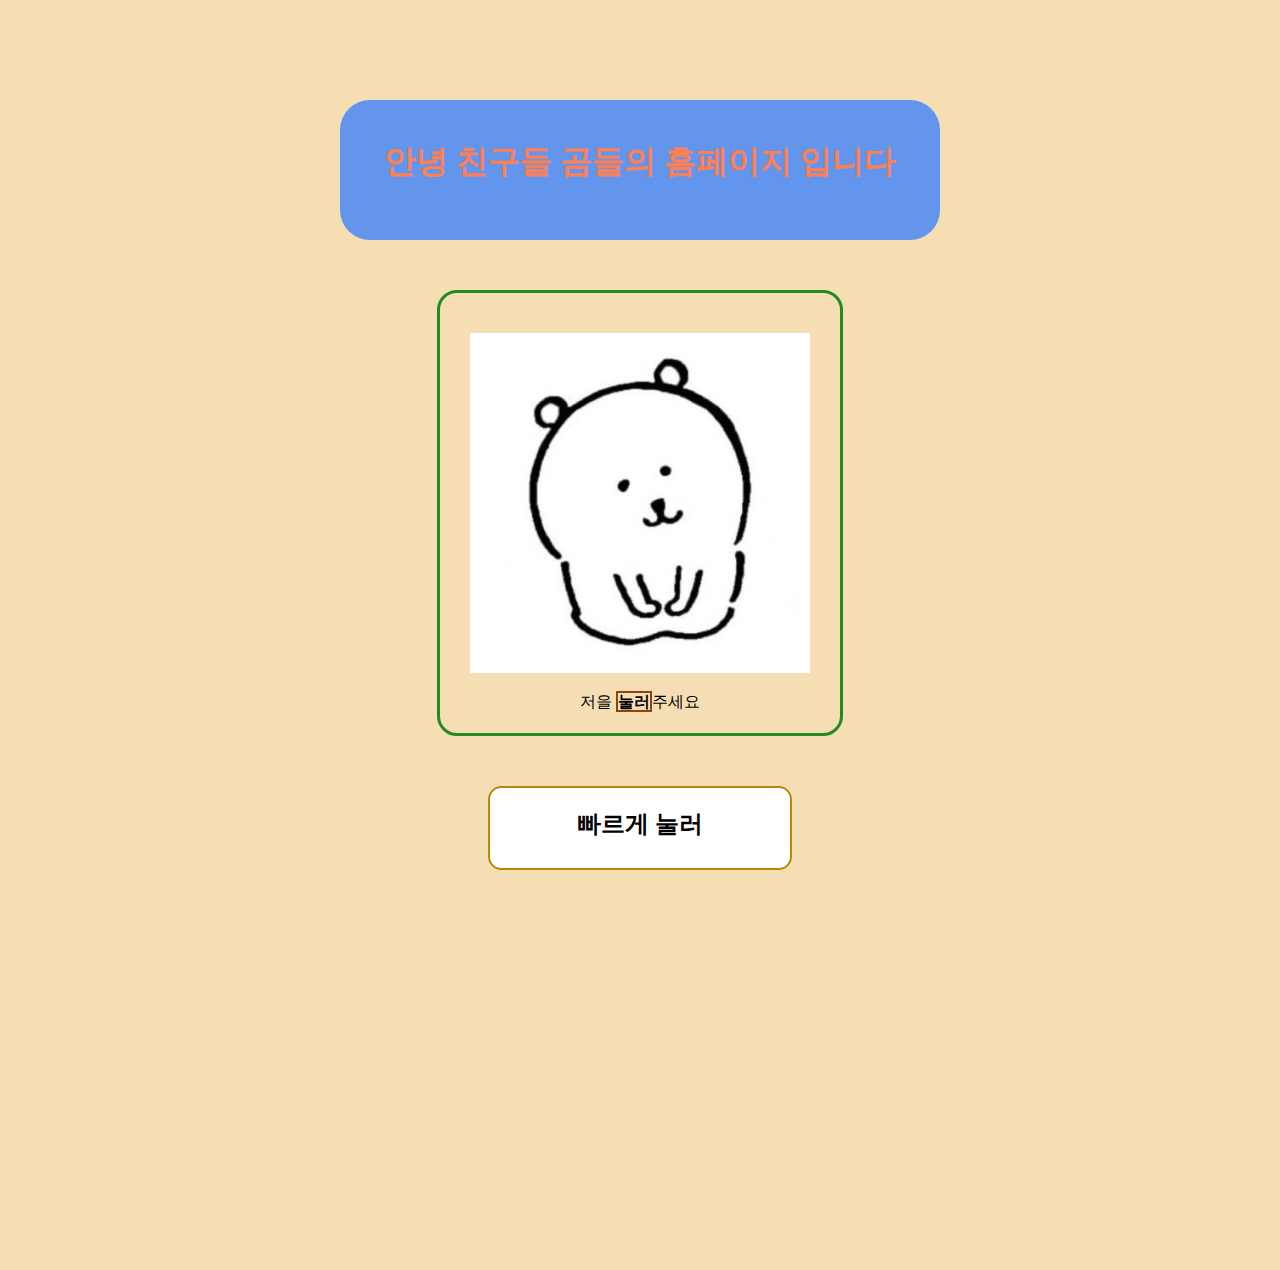
<file: blood.html>
<!DOCTYPE html>
<html lang="ko">
<head>
  <meta charset="UTF-8">
  <meta http-equiv="X-UA-Compatible" content="IE=edge">
  <meta name="viewport" content="width=device-width, initial-scale=1.0">
  <title>흑곰의 서버 네트워크</title>
</head>
<body>
  <link rel="stylesheet" href="./blood.css">
  <h1>안녕 친구들 곰들의 홈페이지 입니다</h1>
  <div class="pig">
    <a href="https://www.google.co.kr/">
      <img src="./img/인터넷3.jpg" alt="구글">
    </a>
    <p>저을 <spen>눌러</spen>주세요</p>
  </div>
  <h2 class="email">빠르게 눌러</h2>
  <div class="egg"></div>
</body>
</html>
</file>
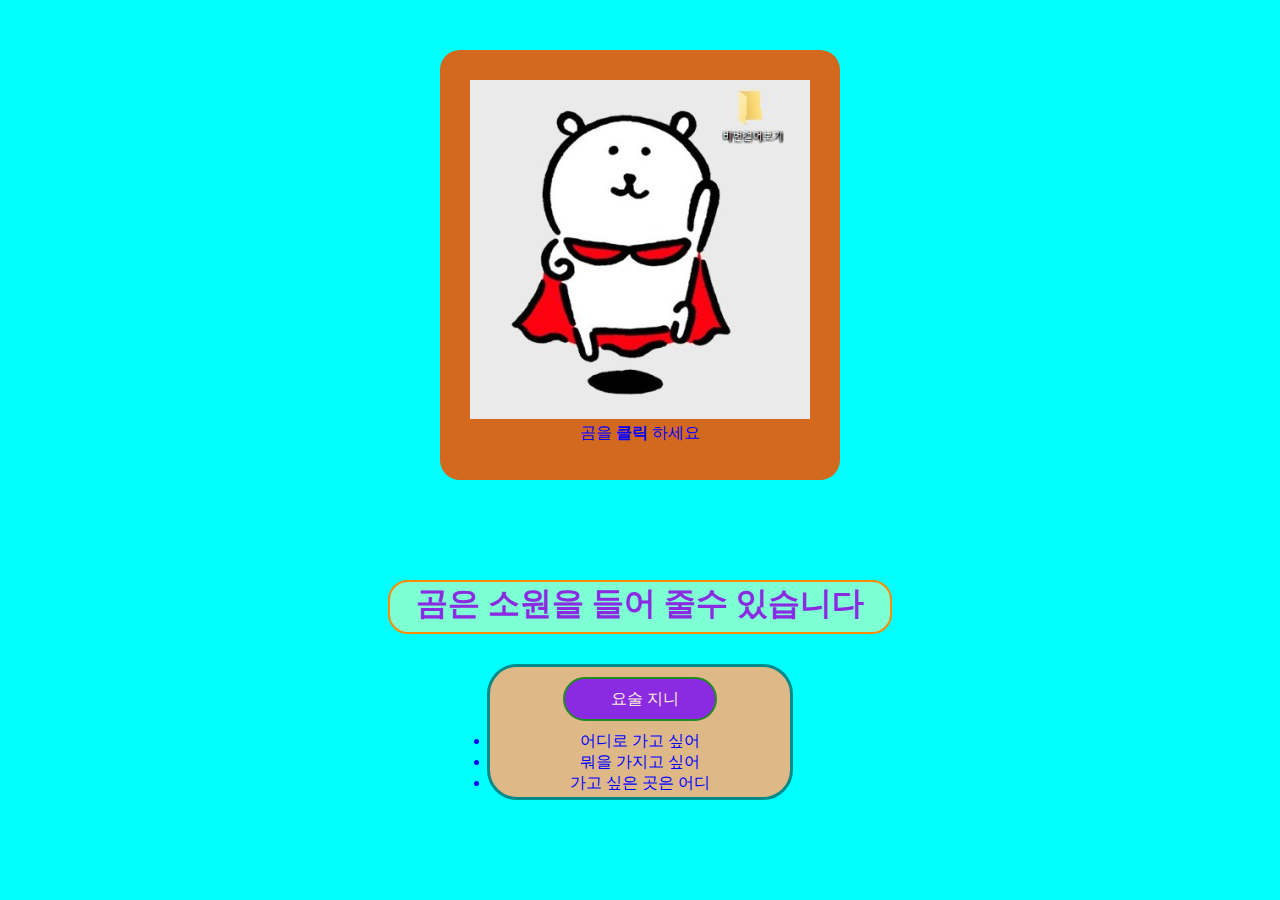
<file: pig.html>
<!DOCTYPE html>
<html lang="ko">
<head>
  <meta charset="UTF-8">
  <meta http-equiv="X-UA-Compatible" content="IE=edge">
  <meta name="viewport" content="width=device-width, initial-scale=1.0">
  <title>곰 런던</title>
</head>
<style>
*{
  margin: 0;
}
body{
  background-color: aqua;
}
</style>
<body>
  <link rel="stylesheet" href="./pig.css">
  <div class="pig">
    <a href="./img/위장 곰1.jpg">
      <img src="./img/인터넷2.jpg" alt="곰">
    </a><p>곰을 <Strong>클릭</Strong> 하세요</p>
  </div>
  <h1>곰은 소원을 들어 줄수 있습니다</h1>
  <div class="eamil">
    <ul>요술 지니</ul>
    <li>어디로 가고 싶어</li>
    <li>뭐을 가지고 싶어</li>
    <li>가고 싶은 곳은 어디</li>
  </div>
</body>
</html>
</file>
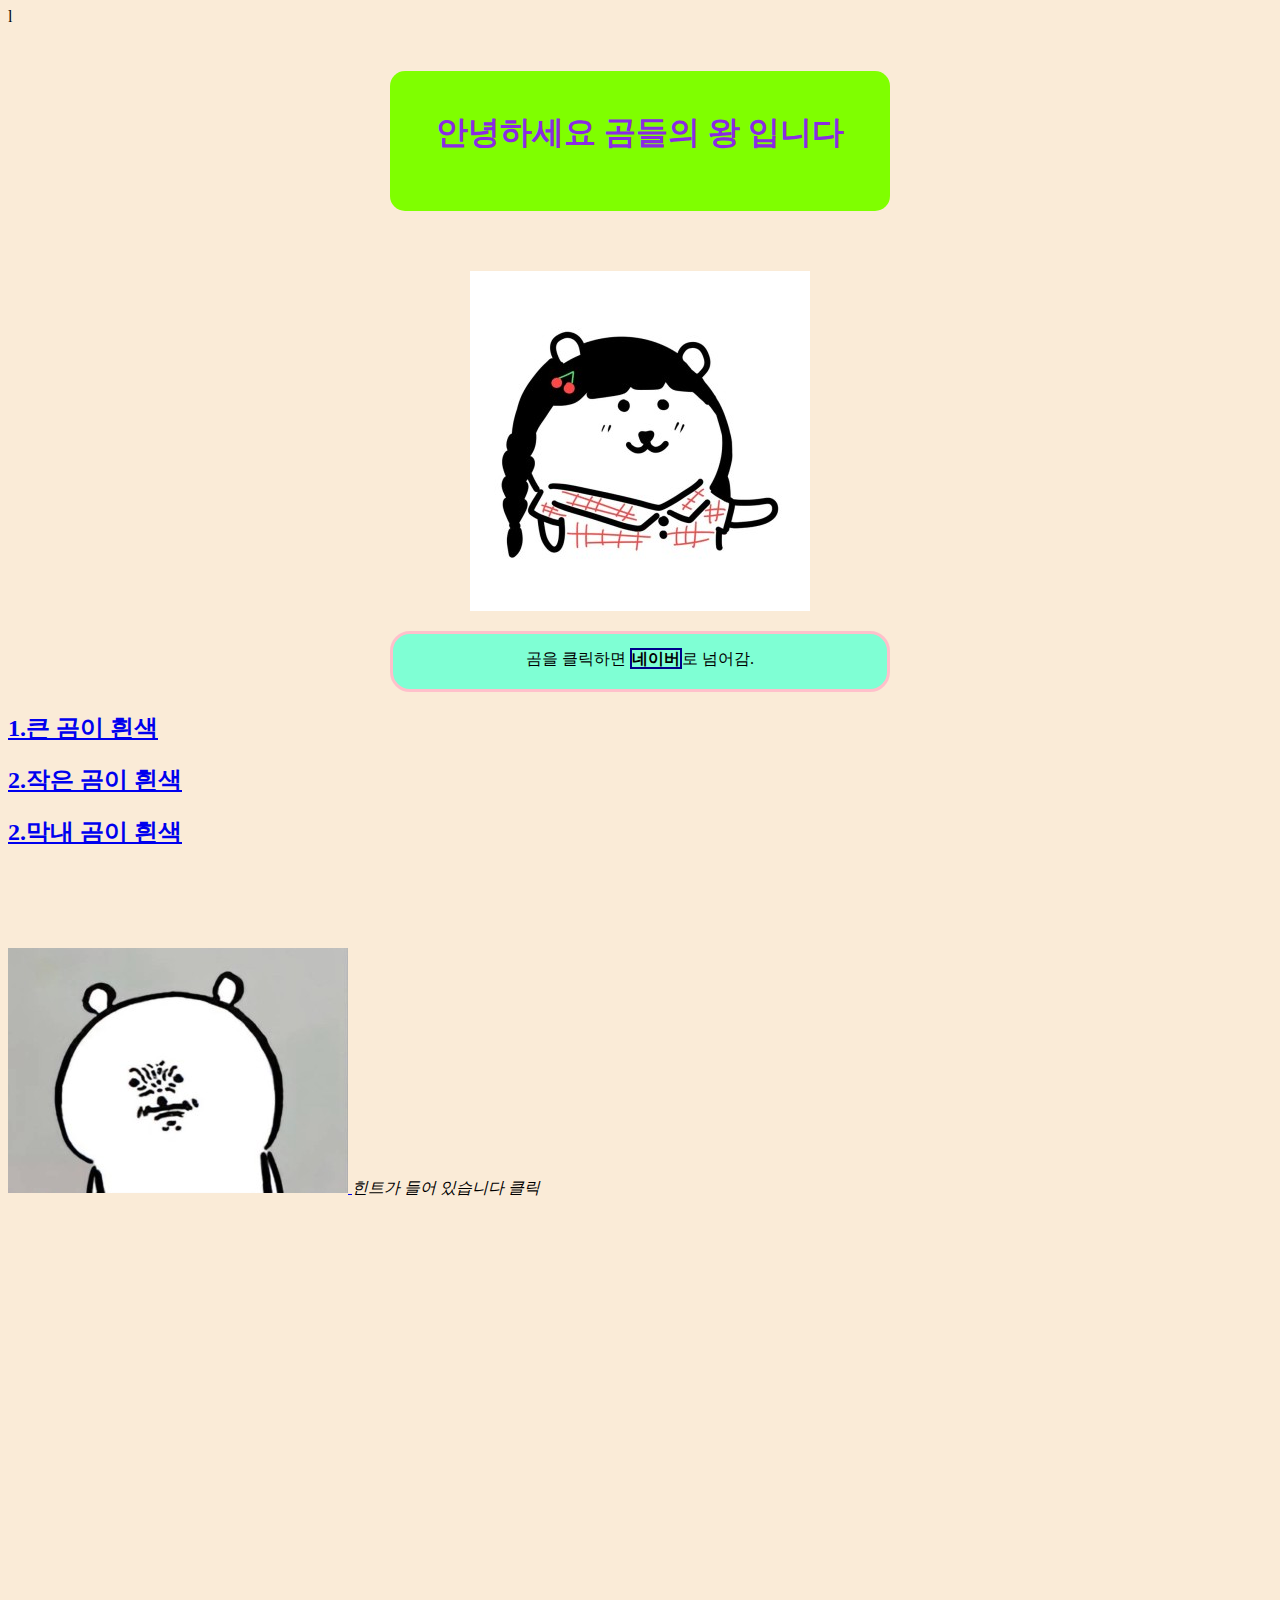
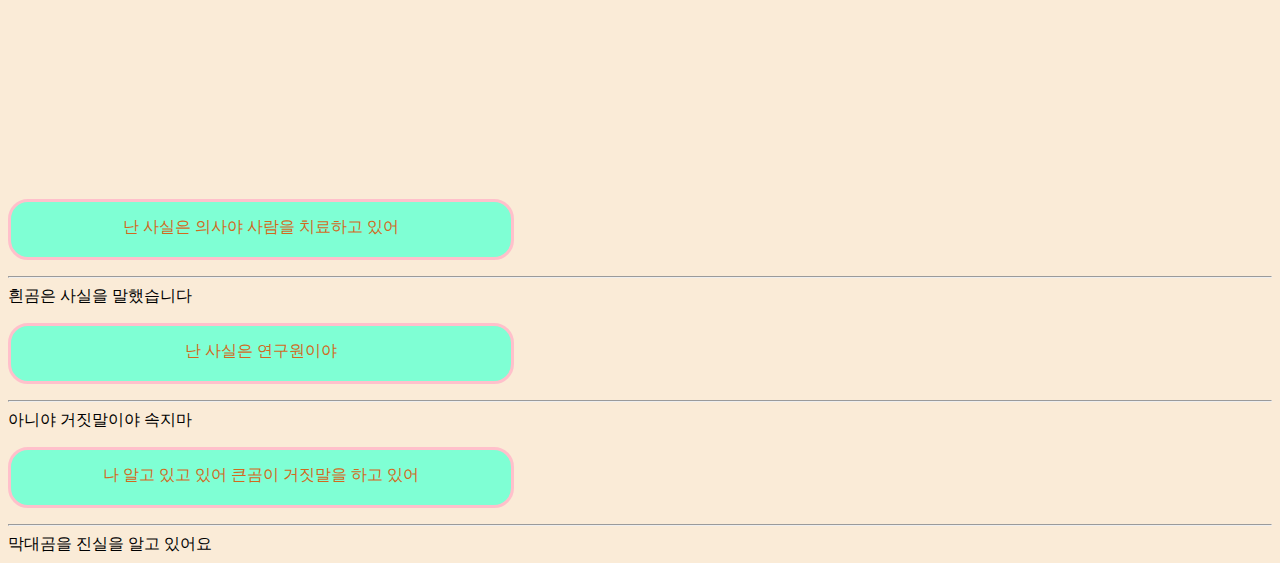
<file: text.html>
<!DOCTYPE html>
<html lang="ko">
<head>
  <meta charset="UTF-8">
  <meta http-equiv="X-UA-Compatible" content="IE=edge">
  <meta name="viewport" content="width=device-width, initial-scale=1.0">
  <title>북극곰에 홈피</title>
</head>l
<body>
  <link rel="stylesheet" href="./text.cSS">
  <h1 >안녕하세요 곰들의 왕 입니다</h1>
  <div class="bad">
    <a href="https://www.naver.com/">
      <img src="./img/인터넷1.jpg" alt="네이버"></img>
    </a>
     <p >곰을 클릭하면 <spen>네이버</spen>로 넘어감.</p>
  </div>
<div>
  <h2><a href="#apple1">1.큰 곰이 흰색</a></h2>
  <h2><a href="#apple2">2.작은 곰이 흰색</a></h2>
  <h2><a href="#apple3">2.막내 곰이 흰색</a></h2>

  
 <div class="dag">
  <a href="./img/쉬는 곰.jpg" download>
    <img src="./img/분노 곰.jpg" alt="곰"></img>
    </a><i>힌트가 들어 있습니다 클릭</i>
  

 </div>
  
  
  <div class="time"></div>

</div>
<div class="one"></div>
<p id="apple1" class="name">난 사실은 의사야 사람을 치료하고 있어</p>
<hr>흰곰은 사실을 말했습니다</hr>


<div class="two"></div>
<p id="apple2" class="name">난 사실은 연구원이야</p>
<hr>아니야 거짓말이야 속지마</hr>

<div class="tree"></div>
<p id="apple3" class="name">나 알고 있고 있어 큰곰이 거짓말을 하고 있어</p>
<hr>막대곰을 진실을 알고 있어요</hr>

  
</body>
</html>
</file>
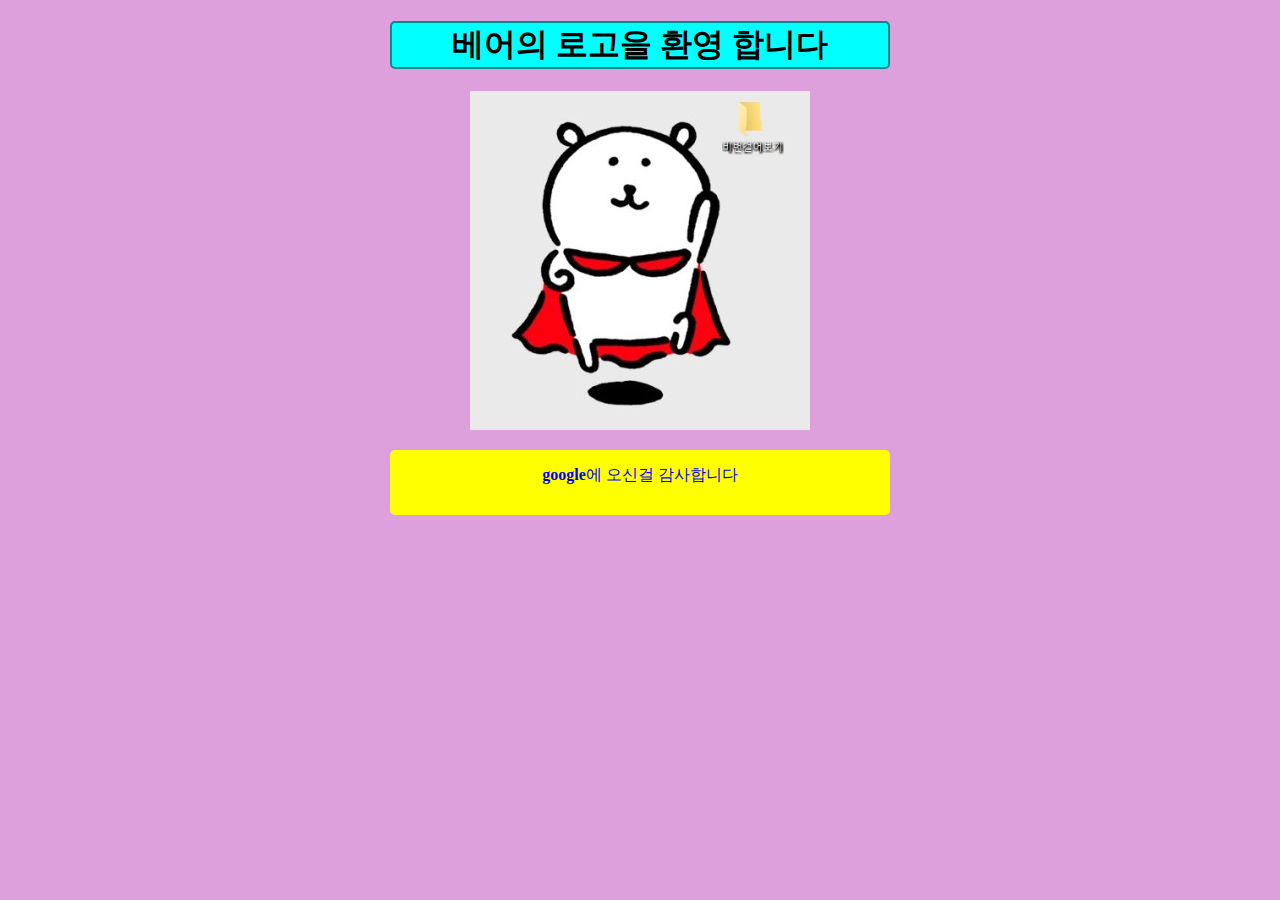
<file: text01.html>
<!DOCTYPE html>
<html lang="ko">
<head>
  <meta charset="UTF-8">
  <meta http-equiv="X-UA-Compatible" content="IE=edge">
  <meta name="viewport" content="width=device-width, initial-scale=1.0">
  <title>곰들의 로고</title>
</head>
<body>
  <link rel="stylesheet" href="./texr01.css">
  <div class="fox">
    <h1>베어의 로고을 환영 합니다</h1>
    <a href="https://www.google.co.kr/" target="_blank">
      <img src="./img/인터넷2.jpg" alt="구글">
    </a><p><spen>google</spen>에 오신걸 감사합니다</p>
  </div>
</body>
</file>
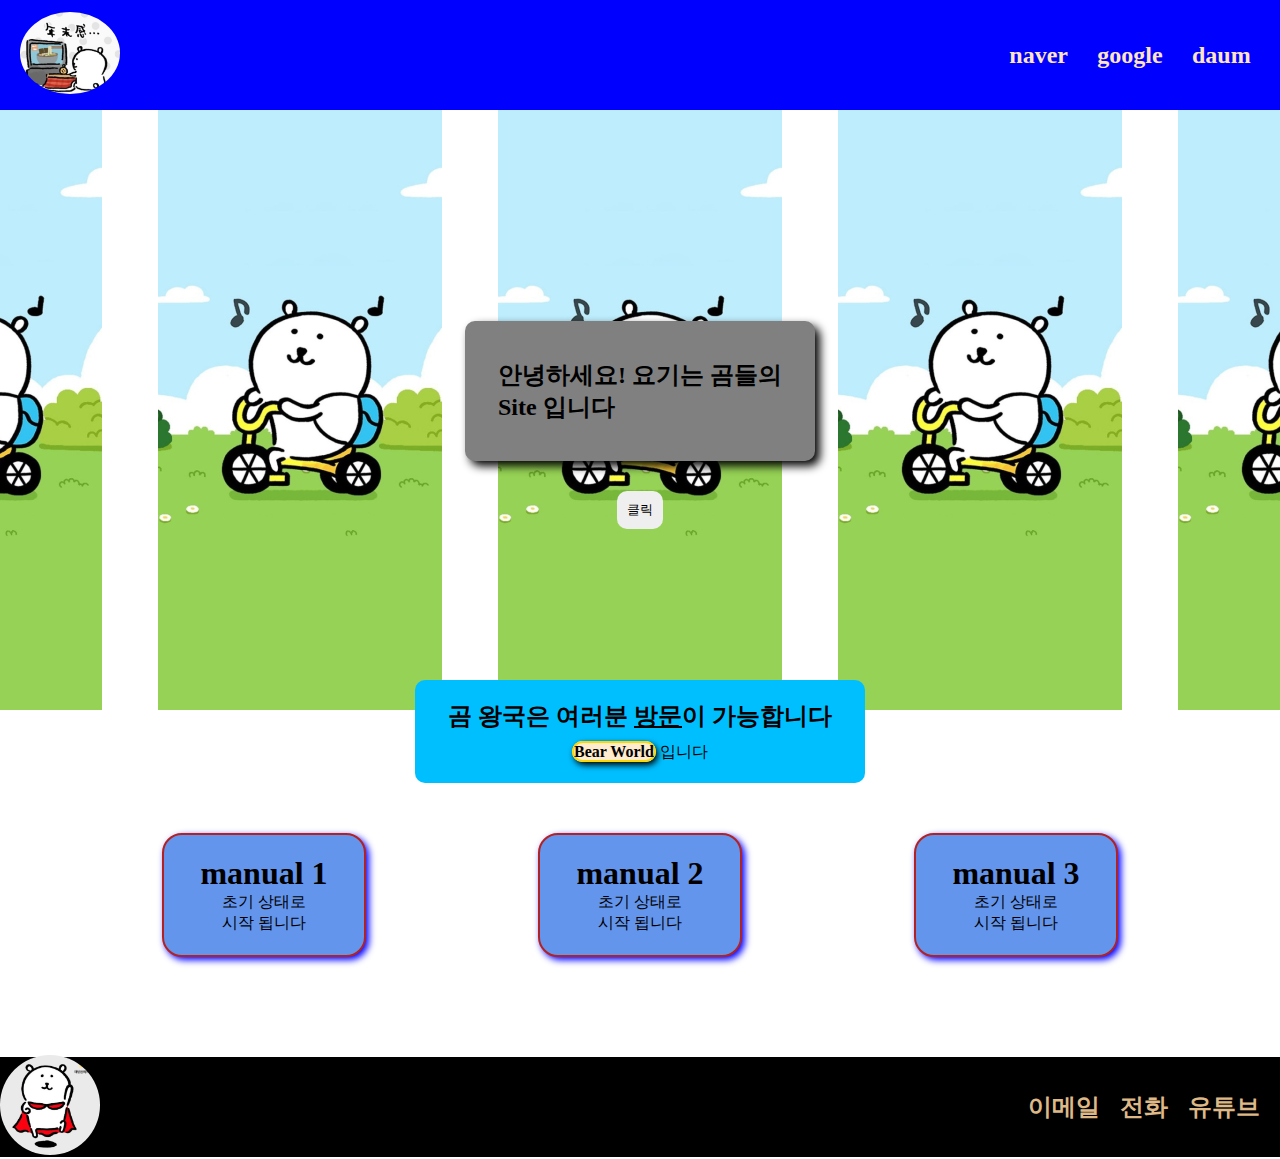
<file: 2023.05.21/day01.html>
<!DOCTYPE html>
<html lang="ko">
<head>
  <meta charset="UTF-8">
  <meta http-equiv="X-UA-Compatible" content="IE=edge">
  <meta name="viewport" content="width=device-width, initial-scale=1.0">
  <meta name="author" content="sen">
  <meta name="keywords" content="css, html, display">
  <meta name="description" content="이 폐이지는 곰 페이지 입니다">
  <title>곰 페이지</title>
  <link rel="stylesheet" href="./day01.css">
</head>
<body>
  <nav class="text1">
    <div class="had">
      <a href="./day01.html">
        <img src="../img/쉬는 곰.jpg" alt="곰">
      </a>
    </div>
    <div class="egg">
      <a href="https://www.naver.com/" class="go">naver</a>
      <a href="https://www.google.co.kr/" class="go">google</a>
      <a href="https://www.daum.net/" class="go">daum</a>
    </div>
  </nav>
   <header class="greed">
      <h2 class="apple">안녕하세요! 요기는 곰들의 <br> Site 입니다</h2>
      <button class="back-btn" onclick="alert('환영 합니다')">클릭</button>
    </header>
  <header class="fox">
    <div class="gog">
      <h2>곰 왕국은 여러분 <u>방문</u>이 가능합니다</h2>
      <p><strong>Bear World</strong> 입니다</p>
    </div>
    
  </header>
  
    <header>
      
        <main class="all">
          <div class="box">
            <h1>manual 1 </h1>
            <p>초기 상태로 <br> 시작 됩니다</p></div>
          <div class="box">
            <h1>manual 2 </h1>
            <p>초기 상태로 <br> 시작 됩니다</p></div>
          <div class="box">
            <h1>manual 3 </h1>
            <p>초기 상태로 <br> 시작 됩니다</p></div>
          
        </main>
    </header>
    <main>
      <div class="text2">
        <a href="./day01.html">
          <img src="../img/인터넷2.jpg" alt="나의 곰">
        </a>
        <ul class="asas">
          <li class="gigs"><a href="mailto:zec05024@gmail.com">이메일</a></li>
          <li class="gigs"><a href="tel:010-1234-5678">전화</a></li>
          <li class="gigs"><a href="https://www.youtube.com/">유튜브</a></li>
        </ul>
      </div>
    </main>
  
</body>
</html>
</file>
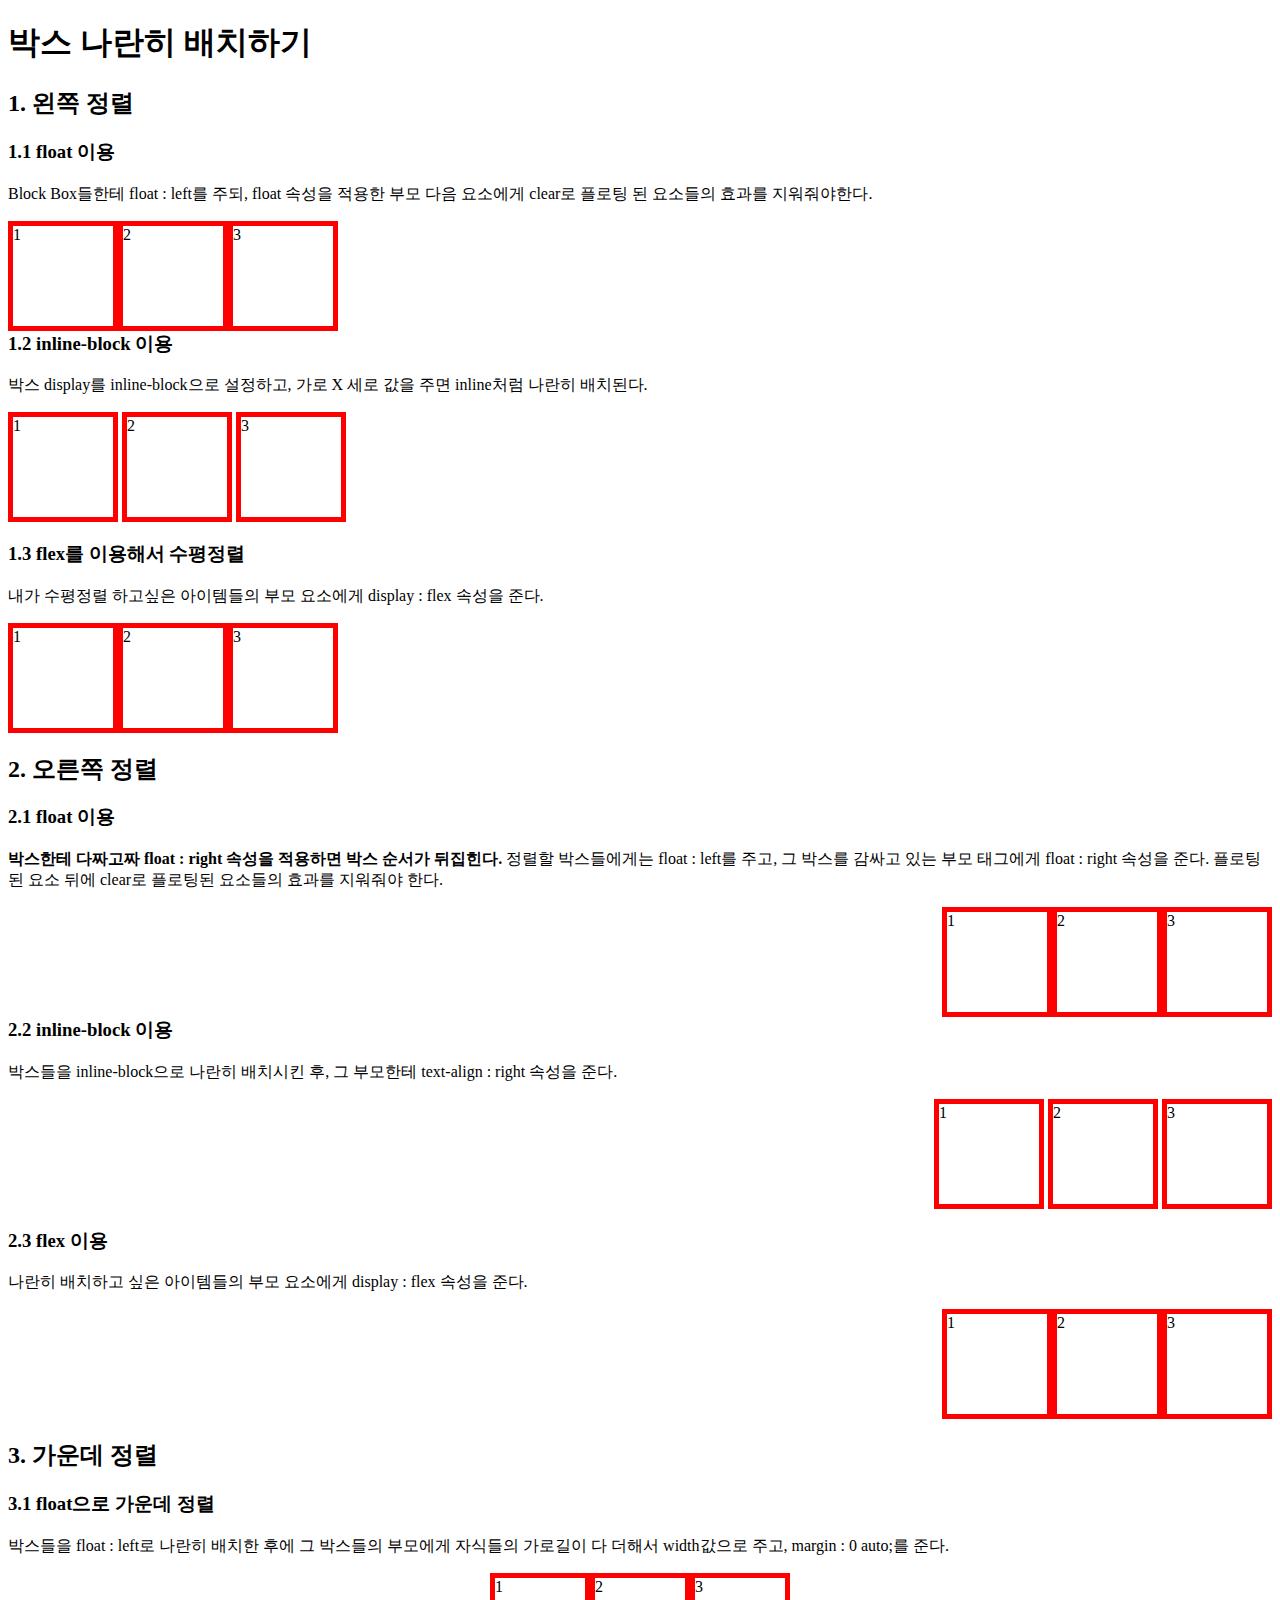
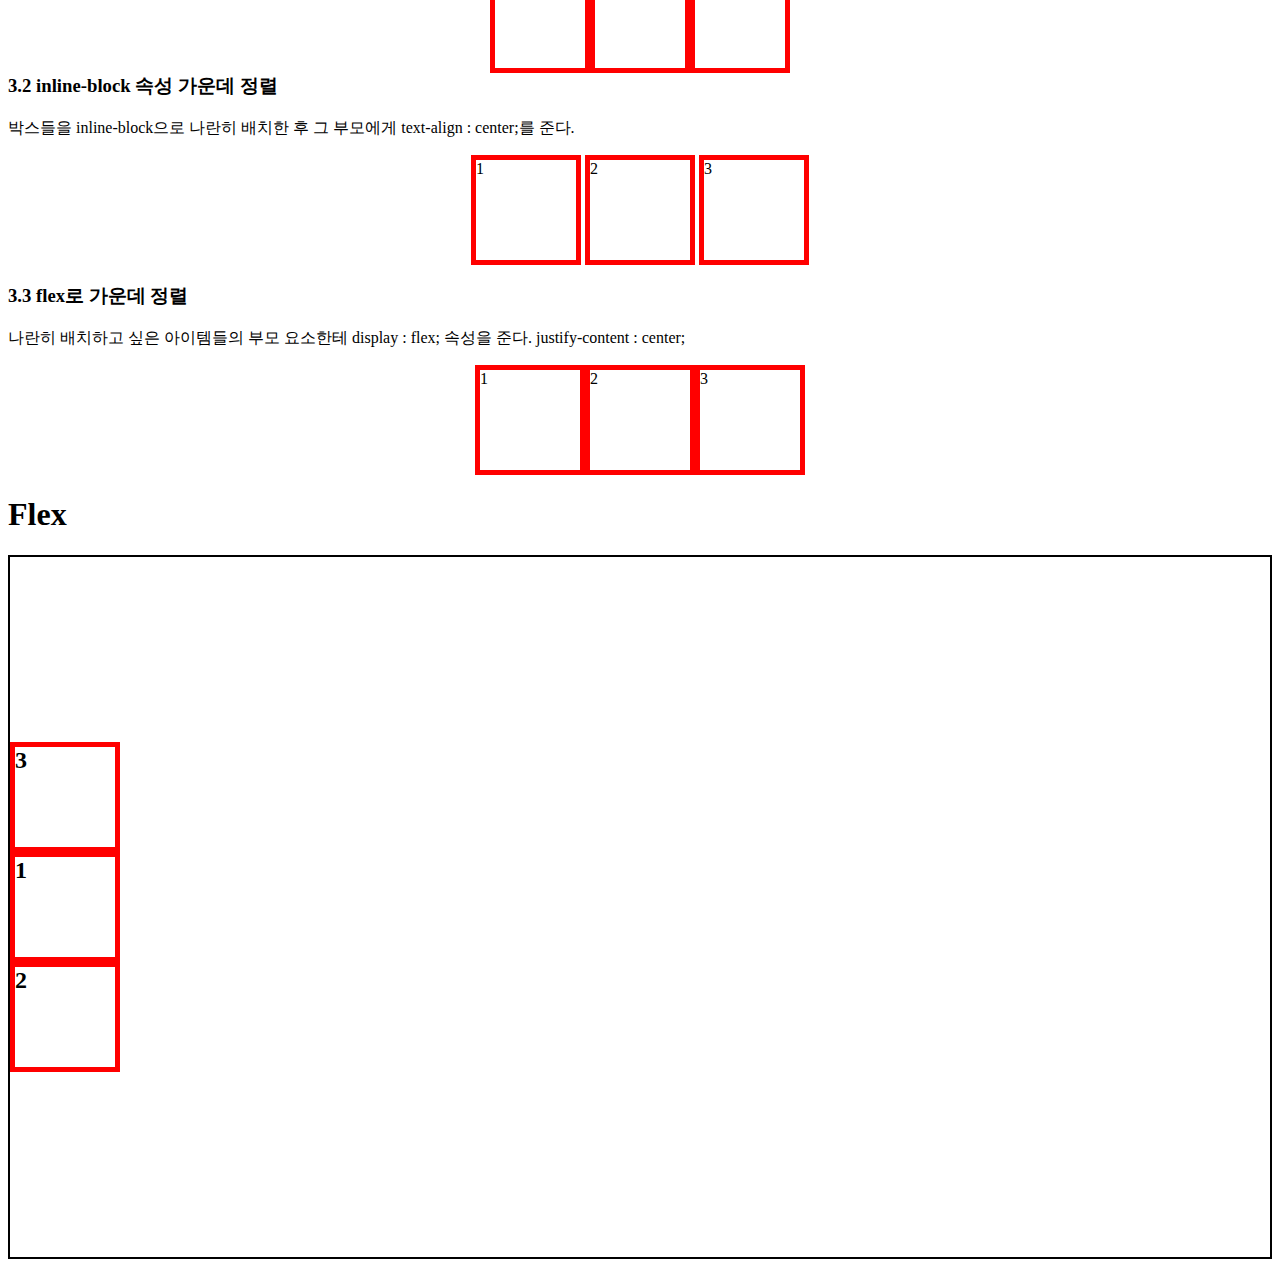
<file: 2023.0516/egg.html>
<!DOCTYPE html>
<html lang="ko">
<head>
  <meta charset="UTF-8">
  <meta http-equiv="X-UA-Compatible" content="IE=edge">
  <meta name="viewport" content="width=device-width, initial-scale=1.0">
  <meta name="desription" content="Box 수평정렬 공부하는 페이지">
  <meta name="keywords" content="flex, float, 수평정렬, 레이아웃">
  <meta name="author" content="yejin">
  <title>Box 수평 정렬하기</title>
  <link rel="stylesheet" href="./egg.css">
</head>
<body>
  <div class="wrapper">
    <h1>박스 나란히 배치하기</h1>

    <div class="left">
      <div>
        <h2>1. 왼쪽 정렬</h2>
        <h3>1.1 float 이용</h3>
        <p>
          Block Box들한테 float : left를 주되,
          float 속성을 적용한 부모 다음 요소에게
          clear로 플로팅 된 요소들의 효과를 지워줘야한다.
        </p>
        <div class="left-float box">
          <div>1</div>
          <div>2</div>
          <div>3</div>
        </div>
      </div>

      <div class="clear">
        <h3>1.2 inline-block 이용</h3>
        <p>
          박스 display를 inline-block으로 설정하고, 
          가로 X 세로 값을 주면 inline처럼 나란히 배치된다.
        </p>
        <div class="left-inline box">
          <div>1</div>
          <div>2</div>
          <div>3</div>
        </div>
        <!-- <span class="border inline">Inline</span>
        <span class="border inline">Inline</span> -->
      </div>

      <div>
        <h3>1.3 flex를 이용해서 수평정렬</h3>
        <p>
          내가 수평정렬 하고싶은 아이템들의 
          부모 요소에게 display : flex 속성을 준다.
        </p>
        <div class="left-flex box">
          <div>1</div>
          <div>2</div>
          <div>3</div>
        </div>
      </div>
    </div>

    <div class="right">
      <h2>2. 오른쪽 정렬</h2>

      <div>
        <h3>2.1 float 이용</h3>
        <p>
          <strong>
            박스한테 다짜고짜 float : right 속성을 적용하면
            박스 순서가 뒤집힌다.
          </strong>
          정렬할 박스들에게는 float : left를 주고,
          그 박스를 감싸고 있는 부모 태그에게 float : right
          속성을 준다. 플로팅 된 요소 뒤에 clear로
          플로팅된 요소들의 효과를 지워줘야 한다.
        </p>
        <div class="right-float">
          <div class="box">
            <div>1</div>
            <div>2</div>
            <div>3</div>
          </div>
        </div>
      </div>

      <div class="clear">
        <h3>2.2 inline-block 이용</h3>
        <p>
          박스들을 inline-block으로 나란히 배치시킨 후,
          그 부모한테 text-align : right 속성을 준다.
        </p>
        <div class="right-inline box">
          <div>1</div>
          <div>2</div>
          <div>3</div>
        </div>
      </div>

      <div>
        <h3>2.3 flex 이용</h3>
        <p>
          나란히 배치하고 싶은 아이템들의
          부모 요소에게 display : flex 속성을 준다.
        </p>
        <div class="right-flex box">
          <div>1</div>
          <div>2</div>
          <div>3</div>
        </div>
      </div>
    </div>

    <div class="center">
      <div>
        <h2>3. 가운데 정렬</h2>
        <h3>3.1 float으로 가운데 정렬</h3>
        <p>
          박스들을 float : left로 나란히 배치한 후에
          그 박스들의 부모에게 자식들의 가로길이 다 더해서
          width값으로 주고, margin : 0 auto;를 준다.
        </p>
        <div class="center_float box">
          <div>1</div>
          <div>2</div>
          <div>3</div>
        </div>
      </div>

      <div class="clear">
        <h3>3.2 inline-block 속성 가운데 정렬</h3>
        <p>
          박스들을 inline-block으로 나란히 배치한 후
          그 부모에게 text-align : center;를 준다.
        </p>
        <div class="center-inline box">
          <div>1</div>
          <div>2</div>
          <div>3</div>
        </div>
      </div>

      <div>
        <h3>3.3 flex로 가운데 정렬</h3>
        <p>나란히 배치하고 싶은 아이템들의 부모 요소한테
          display : flex; 속성을 준다. 
          justify-content : center;
        </p>
        <div class="center-flex box">
          <div>1</div>
          <div>2</div>
          <div>3</div>
        </div>
      </div>
    </div>

    <div>
      <h1>Flex</h1>
      <div class="flex box">
        <div class="first">1</div>
        <div class="second">2</div>
        <div class="third">3</div>
      </div>
    </div>
  </div>
</body>
</html>
</file>
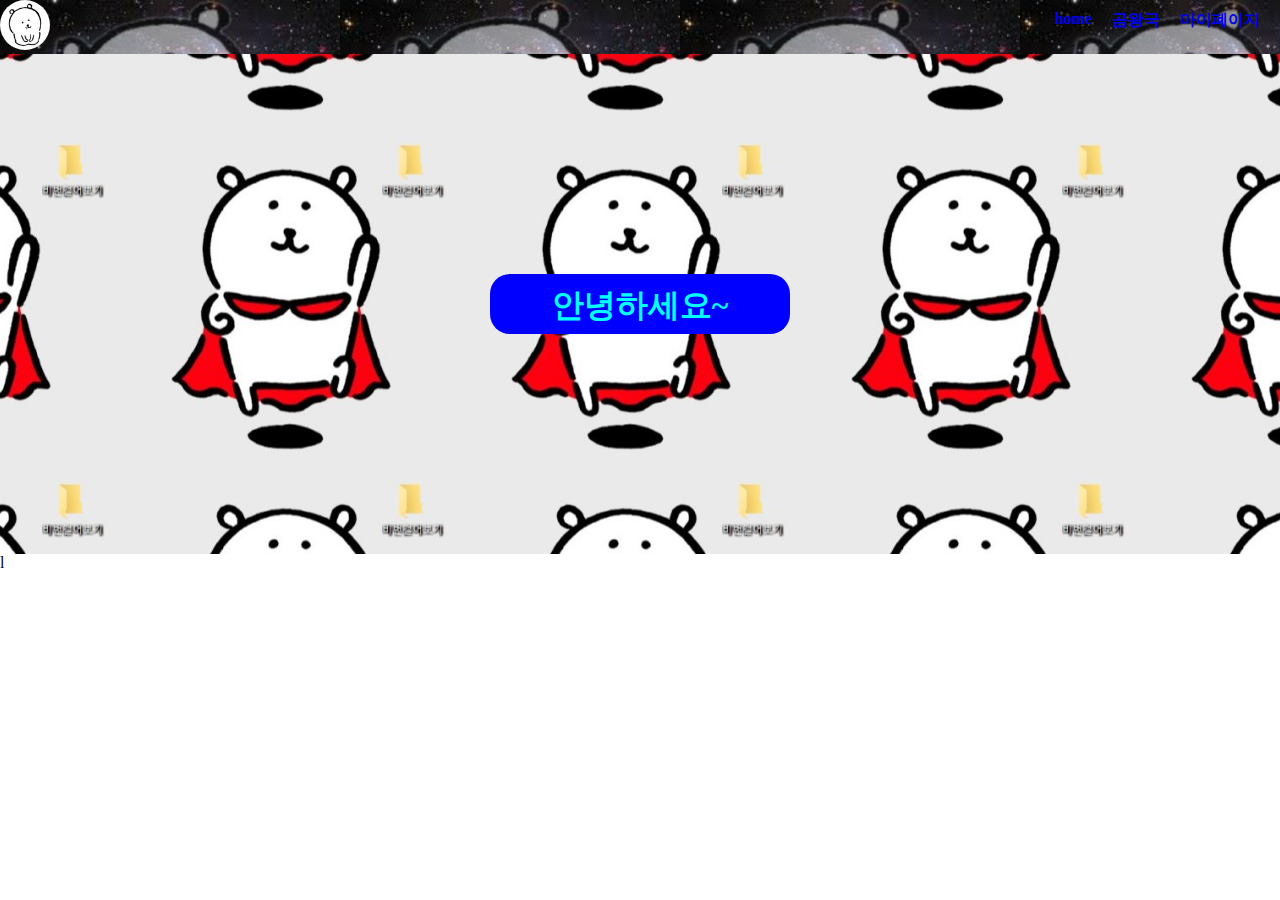
<file: .vscode/2023.05.22/day2023.05.html>
<!DOCTYPE html>
<html lang="ko">
<head>
  <meta charset="UTF-8">
  <meta http-equiv="X-UA-Compatible" content="IE=edge">
  <meta name="viewport" content="width=device-width, initial-scale=1.0">
  <title>놈담 곰</title>
  <link rel="stylesheet" href="./day2023.05.22.css">
</head>
<body>
  <div class="text1">
    <a href="./day2023.05.html">
      <img src="/img/인터넷3.jpg" alt="곰">
    </a>
    <ul>
      <li><a href="./day2023.05.html">home</a></li>
      <li><a href="./new1.html">곰왕국</a></li>
      <li><a href="./new2.html">마이폐이지</a></li>
    </ul>
  </div>
  <div class="text2">
    <h1>안녕하세요~</h1>
  </div>

</body>
</html>l
</file>
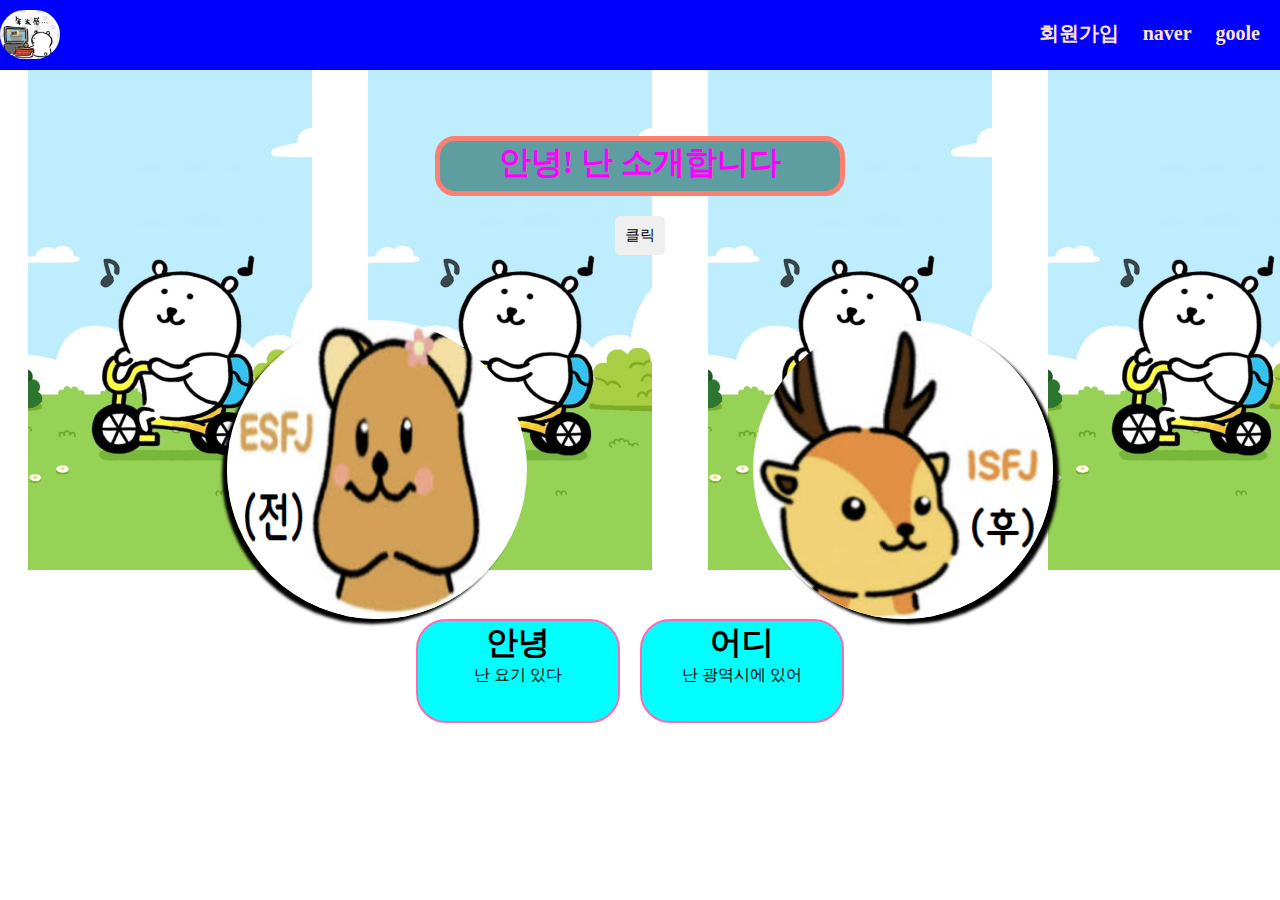
<file: .vscode/2023.0524/text.html>
<!DOCTYPE html>
<html lang="ko">
<head>
  <meta charset="UTF-8">
  <meta http-equiv="X-UA-Compatible" content="IE=edge">
  <meta name="viewport" content="width=device-width, initial-scale=1.0">
  <title>my home</title>
  <link rel="stylesheet" href="./text.css">
  <!-- 키모지 -->
  <link rel="apple-touch-icon" sizes="180x180" href="/apple-touch-icon.png">
<link rel="icon" type="image/png" sizes="32x32" href="./favicon-32x32.png">
<link rel="icon" type="image/png" sizes="16x16" href="./favicon-16x16.png">
<link rel="maniflest" href="/site.webmanifest">
<link rel="mask-icon" href="/safari-pinned-tab.svg" color="#5bbad5">
<meta name="msapplication-TileColor" content="#da532c">
<meta name="theme-color" content="#ffffff">
</head>
<body>
<nav>
  <div class="all1">
      <img src="/img/쉬는 곰.jpg" alt="곰">
    </a>
  </div>
  <div class="all">
    <a href="./home.html">회원가입</a>
    <a href="https://www.naver.com/">naver</a>
    <a href="https://www.google.co.kr/">goole</a>
  </div>
</nav>
<div class="all2">
  <h1>안녕! 난 소개합니다</h1>
  
  <button class="book" onclick="alert('모두 환영 합니다')">클릭</button>
</div>

<div class="all3">
  <img class="book1" src="/img/1.png" alt="나곰">
  <img class="book2" src="/img/2.png" alt="내곰">
</div>
<div class="egg">
  <div >
    <h1>안녕</h1>
    <p> 난 요기 있다</p>
  </div>
    <div>
      <h1>어디</h1>
        <p> 난 광역시에 있어</p>
      </div>
</div>

</html>
</file>
<file: blood.css>
*{
  margin: 0;
}
.pig{
  width: 400px;
  border: 3px solid forestgreen;
  margin: 50px auto;
  text-align: center;
  height: 400px;
  padding-top: 40px;
  border-radius: 20px;
}
body{
  background-color: wheat;
}
h1{
  color: coral;
  background-color: cornflowerblue;
  width: 600px;
  margin: 0 auto;
  border-radius: 30px;
  text-align: center;
  height: 100px;
  padding-top: 40px;
  margin-top: 100px;
}
spen{
  font-weight: bold;
  border: 2px solid saddlebrown;
  
}
.email{
  background-color: #fff;
  border: 2px solid darkgoldenrod;
  margin-top: 50px;
  border-radius: 10pt ; 
  height: 40px;
  width: 300px;
  margin: 0 auto;
  text-align: center;
  height: 60px;
  padding-top: 20px;
 
}
.egg{
  height: 400px;
}
p{
  padding-top: 15px;
}
</file>
<file: pig.css>
.pig{
  background-color: chocolate;
  border-radius: 20px;
  width: 400px;
  margin: 100px auto;
  text-align: center;
  height: 400px;
  padding-top: 30px;
  color: blue;
  margin-top: 50px;
}
.eamil{
  background-color: burlywood;
  border: 3px solid darkcyan;
  border-radius: 30px;
  width: 300px;
  text-align: center;
  height: 120px;
  padding-top: 10px;
  color: blue;
  margin: 0 auto;
  margin-bottom: 20px;
}
ul{
  margin-bottom: 10px;
  background-color: blueviolet;
  border: 2px solid forestgreen;
  width: 80px;
  padding-right: 30px;
  color: antiquewhite;
  border-radius: 30px;
  margin: 0 auto;
  height: 30px;
  padding-top: 10px;
  margin-bottom: 10px;
}
h1{
  background-color: aquamarine;
  border: 2px solid darkorange;
  color: blueviolet;
  margin: 0 auto;
  width: 500px;
  border-radius: 20px;
  margin-bottom: 30px;
  text-align: center;
  height: 50px;
}
</file>
<file: text.cSS>
h1{
  color: blueviolet;
  background-color: chartreuse;
  border-radius: 15px;
  width: 500px;
  margin: 45px auto;
  text-align: center;
  height: 100px;
  padding-top: 40px;
}

.bad{
  
  text-align: center;
  margin: 0px auto;
  width: 500px;
  padding-top: 15px;
  
}
body{
  background-color: antiquewhite;

}
spen{
  font-weight: bold;
  border: 2px solid darkblue;
}
p {
background-color: aquamarine;
border: 3px solid pink;
height: 40px;
padding-top: 15px;
border-radius: 20px;
height: 40px;
padding-top: 15px;
border-radius: 20px;

}
.name{
  color: chocolate;
  width: 500px;
  text-align: center;
}
.time{
  height: 500px;
}
i{
  font-style: italic;
}
.dag{
  font-style: italic;
  margin-top: 100px;
}
.one{
  margin-top: 100px;
  color: aqua;
}
</file>
<file: texr01.css>
body{
  background-color: plum;
}

.fox{
  width: 500px;
  text-align : center;
  margin: 0 auto;
}
h1{
  background-color: aqua;
  border: 2px solid darkcyan;
  color: #000;
  border-radius: 5px;
}
p{
  color: blue;
  background-color: yellow;
  border-color: #000;
  height: 50px;
  border-radius: 5px;
  padding-top: 15px;
}
spen{
  font-weight: bold;
}
</file>
<file: 2023.05.21/day01.css>
*{
  margin: 0;
  padding: 0;
}
.text1{
  height: 110px;
  display: flex;
  justify-content: space-between;
  background-color: blue;
  align-items: center;
}
had {
  width: 20px;
  padding-right: 50%;
}
.had img{
  width: 100px;
  border-radius: 50%;
  margin-left: 20px;
}
.go {
  text-decoration: none;
 color: bisque;
 font-weight: bold;
}
.egg{
  display: flex;
  width: 300px;
  justify-content: space-evenly;
  font-size: 24px;
}
.greed{
  background-image: url(../img/배경사진2.png);
  height: 600px;
  background-repeat: repeat ;
  background-position: center;
}
.greed h2{
  display: flex;
  background-color:gray;
  width: 350px ;
  border-radius: 10px;
  height: 100px;
  padding:20px 0;
  
  
}
.greed{
  display: flex;
  justify-content: center;
  align-items: center;
  flex-direction: column;
}
.apple{
  width: 80%;
 display: flex;
 justify-content: center;
 align-items: center;
 flex-direction: row;

}
.greed > h2{
  box-shadow: 5px 5px 10px black;
  margin-top: 30px;
}
.back-btn{
  padding: 10px 10px;
  border-radius: 10px;
  margin-top: 30px;
  border: none;
  
}
.fox{
  background-color: deepskyblue;
  width: 450px;
  border-radius: 10px;
  margin: 0 auto;
}
.gog{
    text-align: center;
    margin-top: -30px;
    padding: 20px 0;
    margin-bottom: 100px;
  }
  .gog h2{
    padding-bottom: 10px;
  }
  .gog strong{
    border: 2px solid gold;
   box-shadow: 2px 3px 6px black;
   border-radius: 30px;
   background-color: blanchedalmond;

  }
  .all{
    display: flex;
    justify-content: space-evenly;
    margin-top: -50px;
    margin-bottom: 100px;
  }
  
  .box{
    background-color: cornflowerblue;
    border-radius: 20px;
    display: flex;
    flex-direction: column;
    text-align: center;
    margin-right: 10px;
    width: 200px;
    height: 100px;
    text-align: center;
    padding-top: 20px;
    border: 2px solid firebrick;
    box-shadow: 3px 3px 7px blue;
    
  }
  .box:last-child{
    margin-right: 0;
  }
  .text2{
    display: flex;
    justify-content: space-between;
    height: 100px;
    background-color: black;
    align-items: center;
  }
  .text2 img{
    width: 100px;
    border-radius: 50%;
  }
  ul a{
    color: burlywood;
    text-decoration: none;
  }
  .gigs{
    display: flex;
    margin-right: 20px;
  }
  .asas{
    display: flex;
    font-size: 24px;
    font-weight: bold;
  }
</file>
<file: 2023.0516/egg.css>
.box div {
  width: 100px;
  height: 100px;
  border: 5px solid red;
}

.left-float div {
  float: left;
}

.clear {
  clear: both;
}

.border {
  width: 200px;
  height: 200px;
  border: 1px solid blue;
}

.inline {
  /* block, inline-block, inline 
    세 가지 차이점에 대해서 잘 정리 해두기!

    1. blcok : 가로 100% 차지, width, height 지정 가능 (수직 정렬)
    2. inline-block : inline처럼 본인이 가진 콘텐츠 크기 만큼만
       가로 사이즈를 차지, width, height 지정 가능 (수평 정렬)
    3. inline : 본인이 가진 콘텐츠 크기만큼만 가로 사이즈 차지,
       width, height 지정 불가능 (수평 정렬)
  */
  display: inline-block;
}

.left-inline div {
  display: inline-block;
}

.left-flex {
  /* 기본값 : flex-start(왼쪽 정렬) */
  display: flex;
  /* justify-content: flex-start; */
}

.right-float div {
  float: right;
}

.right-float div div {
  float: left;
}

.right-inline {
  text-align: right;
}

.right-inline div {
  display: inline-block;
  text-align: left;
  /* text-align : 문단을 수평으로 정렬하는 속성 */
  /* block요소 안에 있는 inline 요소를 정렬한다. */
  /* text를 정렬할 때는 자기 자신에게 적용 가능 */
  /* inline 요소라면 text뿐 아니라 이미지도 정렬 가능함! */
}

.right-flex {
  display: flex;
  justify-content: flex-end;
}

.center_float {
  /* 1. 자식 div들의 가로값을 다 더한 값 => width */
  width: 300px;
  margin: 0 auto;
}

.center_float div {
  /* width : 100px이 아니라 양 옆에 border : 5px씩
    더해져서 박스 하나의 width : 110px
  */
  float: left;
  /* 내가 지정한 박스 사이즈에 border까지 포함시킨 값 */
  box-sizing: border-box;
}

.center-inline {
  text-align: center;
}

.center-inline div {
  display: inline-block;
  text-align: left;
}

.center-flex {
  display: flex;
  justify-content: center;
}

.flex {
  display: flex;
  /* 기본값이 flex-start */
  /* 가로축 정렬하는 속성 */
  justify-content: center;
  /* 세로축 정렬하는 속성 */
  align-items : start;

  /* 박스가 떨어지는 방향 기본값 : row  */
  /* 
    flex-direction : row일 경우 
    : 가로축이 주축 
    수평정렬 - justify-content (주축)
    수직정렬 - align-items
  */
  /* 
    flex-direction : column일 경우
    : 세로축이 주축
    수평정렬 - align-items
    수직정렬 - justify-content (주축)
  */
  flex-direction: column;
  height: 700px;
  border: 2px solid #000;
}

.flex div {
  font-size: 24px;
  font-weight: bold;
}

/* order
   부모의 display가 flex인 자식 요소들에게
   order라는 속성으로 화면에 보이는 순서를 바꿀 수 있다.
   * 기본값은 0이고, 숫자가 작은 순서대로 화면에 출력
     order값이 같을 경우에는 작성된 순서대로 출력
 */

.third {
  order: -1;
}
</file>
<file: .vscode/2023.05.22/day2023.05.22.css>
*{
  margin: 0;
  padding: 0;
}
.text1 img{
  width: 50px;
  border-radius: 50%;
}
.text1{
  background-image: url(/img/위장\ 곰1.jpg);
display: flex;
justify-content: space-between;
}
.text1 li a{
  text-decoration: none;
  padding-right:20px ;
}
.text1 ul{
  color: blueviolet;
  font-weight: bold;
  padding-top: 10px;
  display: flex;
  list-style: none;
}
.text2 h1{
  margin: 0 auto;
  padding-top: 10px;
  height: 50px;
  width: 300px;
  border-radius: 20px;
  color: aqua;
  text-align: center;
  background-color: blue;
}
.text2{
  display: flex;
  flex-direction: row;
  justify-content: center;
  align-items: center;
  height: 500px;
  background-image: url(/img/인터넷2.jpg);
  background-repeat:initial;
  background-position: center;
  blu
}
</file>
<file: .vscode/2023.0524/text.css>
*{
  margin: 0;
  padding: 0;
}
nav{
  background-color: blue;
  display: flex;
  justify-content: space-between;
  height: 50px;
  padding:10px 0;
}
.all1 img{
width: 60px;
border-radius: 50px;

}
.all{
  padding-top: 10px;
 
}
.all a{
  text-decoration-line: none;
  color: bisque;
  font-size: 20px;
  padding-right: 20px;
  font-weight: bold;
}
.all2{
  background-image: url(/img/배경사진2.png);
  height: 500px;
  flex-direction: column;
  display: flex; 
  align-items: center;
  justify-content: center;
 
  
}
.all2 h1{
  background-color: cadetblue;
  color: fuchsia;
  width: 400px;
  text-align: center;
  border-radius: 20px;
  height: 50px;
  margin-top: 100px;
  margin-top: -250px;
  border: 5px solid salmon;
  
}
.all3{
  display: flex;
  justify-content: space-evenly;
}
.all3 > img{
  width: 300px;
  border-radius: 50%;
  margin-top: -250px;
}
.book1{
  box-shadow: -5px 5px 3px #000;
 
}
.book2{
  box-shadow: 6px 5px 3px #000;
}
.book{
  margin-top: 20px;
  border-radius: 5px;
  border: none;
  width: 20px 20px;
  padding: 10px 10px;
  font-size: 15px;

}
.egg{
  display: flex;
  text-align: center;
  justify-content: center;
  flex-direction: row;
}
.egg div{
  background-color: aqua;
  border: 2px solid hotpink;
  width: 200px;
  height: 300px;
  border-radius: 30px;
  height: 100px;
  margin-right: 20px;
  
}
</file>
